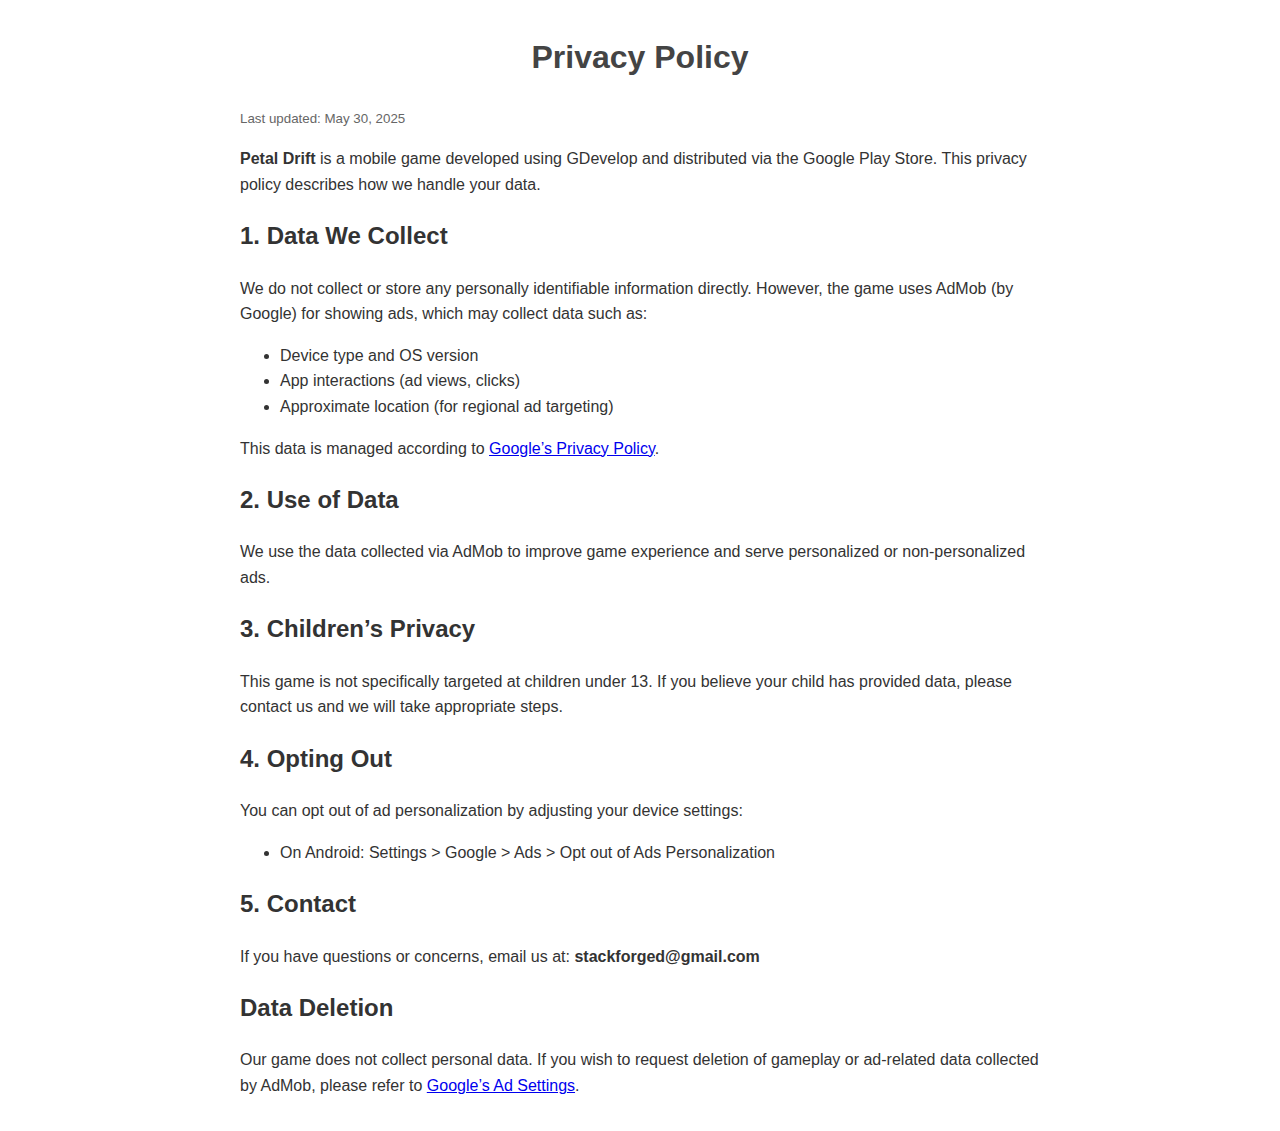
<file: petal-drift-privacy-policy.html>
<!doctype html>
<html lang="en">
  <head>
    <meta charset="UTF-8" />
    <meta name="robots" content="noindex, nofollow" />
    <meta name="viewport" content="width=device-width, initial-scale=1.0" />
    <title>Privacy Policy – Petal Drift</title>
    <style>
      body {
        font-family: sans-serif;
        max-width: 800px;
        margin: 2em auto;
        padding: 0 1em;
        line-height: 1.6;
        color: #333;
      }
      h1 {
        text-align: center;
        color: #444;
      }
      small {
        color: #666;
      }
    </style>
  </head>
  <body>
    <h1>Privacy Policy</h1>
    <small>Last updated: May 30, 2025</small>

    <p>
      <strong>Petal Drift</strong> is a mobile game developed using GDevelop and
      distributed via the Google Play Store. This privacy policy describes how
      we handle your data.
    </p>

    <h2>1. Data We Collect</h2>
    <p>
      We do not collect or store any personally identifiable information
      directly. However, the game uses AdMob (by Google) for showing ads, which
      may collect data such as:
    </p>
    <ul>
      <li>Device type and OS version</li>
      <li>App interactions (ad views, clicks)</li>
      <li>Approximate location (for regional ad targeting)</li>
    </ul>

    <p>
      This data is managed according to
      <a href="https://policies.google.com/privacy" target="_blank"
        >Google’s Privacy Policy</a
      >.
    </p>

    <h2>2. Use of Data</h2>
    <p>
      We use the data collected via AdMob to improve game experience and serve
      personalized or non-personalized ads.
    </p>

    <h2>3. Children’s Privacy</h2>
    <p>
      This game is not specifically targeted at children under 13. If you
      believe your child has provided data, please contact us and we will take
      appropriate steps.
    </p>

    <h2>4. Opting Out</h2>
    <p>
      You can opt out of ad personalization by adjusting your device settings:
    </p>
    <ul>
      <li>
        On Android: Settings > Google > Ads > Opt out of Ads Personalization
      </li>
    </ul>

    <h2>5. Contact</h2>
    <p>
      If you have questions or concerns, email us at:
      <strong>stackforged@gmail.com</strong>
    </p>
    <h2 id="deletion">Data Deletion</h2>
    <p>
      Our game does not collect personal data. If you wish to request deletion
      of gameplay or ad-related data collected by AdMob, please refer to
      <a href="https://support.google.com/admob/answer/7665968" target="_blank"
        >Google’s Ad Settings</a
      >.
    </p>
  </body>
</html>
</file>
